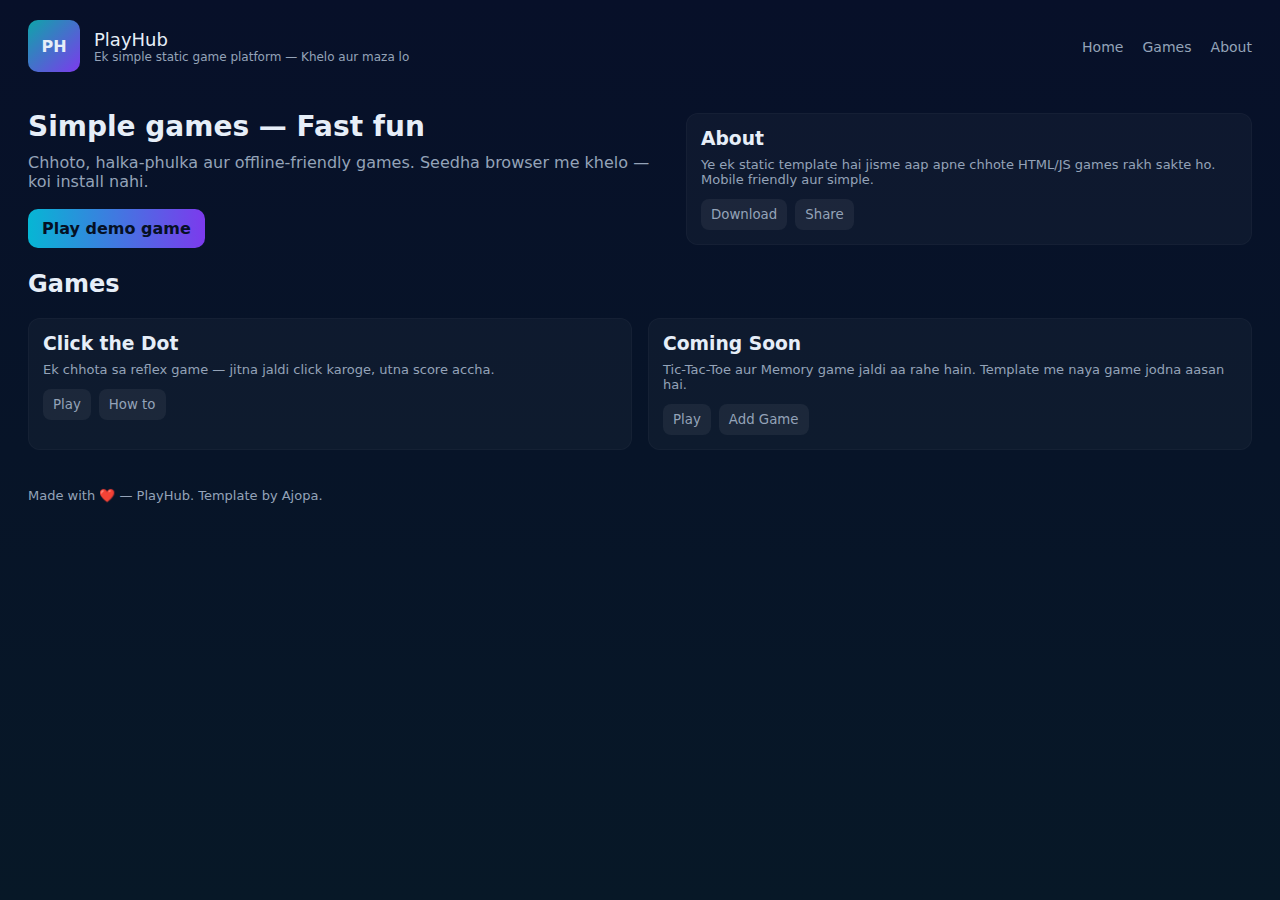
<file: index.html>
<!doctype html>

<html lang="hi">
<head>
  <meta charset="utf-8" />
  <meta name="viewport" content="width=device-width,initial-scale=1" />
  <title>PlayHub — Simple Static Game Platform</title>
  <style>
    /* Simple responsive styling */
    :root{--bg:#0f1724;--card:#0b1220;--accent:#6ee7b7;--muted:#94a3b8}
    *{box-sizing:border-box;font-family:Inter, system-ui, -apple-system,Segoe UI, Roboto, "Helvetica Neue", Arial}
    body{margin:0;background:linear-gradient(180deg,#071029 0%, #071827 100%);color:#e6eef8;min-height:100vh}
    header{padding:20px 28px;display:flex;align-items:center;justify-content:space-between;gap:12px}
    .branding{display:flex;align-items:center;gap:14px}
    .logo{width:52px;height:52px;border-radius:10px;background:linear-gradient(135deg,#0ea5a9,#7c3aed);display:flex;align-items:center;justify-content:center;font-weight:700}
    .title{font-size:18px;margin:0}
    .subtitle{font-size:12px;color:var(--muted);margin:0}
    nav a{color:var(--muted);text-decoration:none;margin-left:14px;font-size:14px}main{padding:18px 28px}
.hero{display:flex;flex-wrap:wrap;gap:18px;align-items:center;justify-content:space-between}
.hero-left{max-width:640px}
h1{margin:0 0 10px 0;font-size:28px}
p.lead{margin:0 0 18px 0;color:var(--muted)}
.btn{display:inline-block;padding:10px 14px;border-radius:10px;background:linear-gradient(90deg,#06b6d4,#7c3aed);color:#051024;font-weight:600;text-decoration:none}

.games{display:grid;grid-template-columns:repeat(auto-fit,minmax(220px,1fr));gap:16px;margin-top:20px}
.card{background:rgba(255,255,255,0.03);padding:14px;border-radius:12px;border:1px solid rgba(255,255,255,0.03)}
.card h3{margin:0 0 8px 0}
.card p{margin:0 0 12px 0;color:var(--muted);font-size:13px}
.actions{display:flex;gap:8px}
.smallbtn{padding:8px 10px;border-radius:8px;border:0;background:rgba(255,255,255,0.06);color:var(--muted);cursor:pointer}

footer{padding:20px 28px;color:var(--muted);font-size:13px}

/* modal */
.modal-backdrop{position:fixed;inset:0;display:none;align-items:center;justify-content:center;background:rgba(2,6,23,0.6)}
.modal{background:linear-gradient(180deg,#071727,#051223);padding:18px;border-radius:12px;width:min(760px,94%);max-height:86vh;overflow:auto;border:1px solid rgba(255,255,255,0.04)}

/* simple click-the-dot game styles */
.play-area{height:320px;border-radius:10px;background:linear-gradient(180deg,#061021,#03101b);display:flex;align-items:center;justify-content:center;position:relative}
.dot{width:34px;height:34px;border-radius:50%;position:absolute;display:flex;align-items:center;justify-content:center;font-weight:700;cursor:pointer}

@media(max-width:640px){h1{font-size:22px}.logo{width:44px;height:44px}.hero{flex-direction:column;align-items:flex-start}}

  </style>
</head>
<body>
  <header>
    <div class="branding">
      <div class="logo">PH</div>
      <div>
        <p class="title">PlayHub</p>
        <p class="subtitle">Ek simple static game platform — Khelo aur maza lo</p>
      </div>
    </div>
    <nav>
      <a href="#">Home</a>
      <a href="#games">Games</a>
      <a href="#about">About</a>
    </nav>
  </header>  <main>
    <section class="hero">
      <div class="hero-left">
        <h1>Simple games — Fast fun</h1>
        <p class="lead">Chhoto, halka-phulka aur offline-friendly games. Seedha browser me khelo — koi install nahi.</p>
        <a class="btn" id="play-demo">Play demo game</a>
      </div>
      <div style="flex:1;min-width:260px">
        <div class="card">
          <h3>About</h3>
          <p>Ye ek static template hai jisme aap apne chhote HTML/JS games rakh sakte ho. Mobile friendly aur simple.</p>
          <div style="display:flex;gap:8px;margin-top:10px">
            <button class="smallbtn" onclick="downloadHTML()">Download</button>
            <button class="smallbtn" onclick="shareLink()">Share</button>
          </div>
        </div>
      </div>
    </section><section id="games">
  <h2 style="margin-top:22px">Games</h2>
  <div class="games">
    <div class="card">
      <h3>Click the Dot</h3>
      <p>Ek chhota sa reflex game — jitna jaldi click karoge, utna score accha.</p>
      <div class="actions">
        <button class="smallbtn" onclick="openModal('clickerdot')">Play</button>
        <button class="smallbtn" onclick="openModal('how-clicker')">How to</button>
      </div>
    </div>

    <div class="card">
      <h3>Coming Soon</h3>
      <p>Tic-Tac-Toe aur Memory game jaldi aa rahe hain. Template me naya game jodna aasan hai.</p>
      <div class="actions">
        <button class="smallbtn" disabled>Play</button>
        <button class="smallbtn" onclick="openModal('add-game')">Add Game</button>
      </div>
    </div>
  </div>
</section>

  </main>  <div class="modal-backdrop" id="modal">
    <div class="modal" role="dialog" aria-modal="true">
      <div id="modal-content"></div>
      <div style="text-align:right;margin-top:12px">
        <button class="smallbtn" onclick="closeModal()">Close</button>
      </div>
    </div>
  </div>  <footer>
    Made with ❤️ — PlayHub. Template by Ajopa.
  </footer>  <script>
    // Utility functions
    function openModal(id){
      const modal = document.getElementById('modal');
      const content = document.getElementById('modal-content');
      content.innerHTML = '';
      if(id === 'clickerdot'){
        content.innerHTML = `
          <h2>Click the Dot</h2>
          <p style="color:var(--muted)">Click the moving dot as many times as you can in 20 seconds.</p>
          <div class="play-area" id="play-area">
            <div id="dot" class="dot" style="background:linear-gradient(90deg,#06b6d4,#7c3aed);">GO</div>
          </div>
          <div style="margin-top:10px;display:flex;gap:10px;align-items:center">
            <button class="smallbtn" id="start-btn">Start</button>
            <div id="score" style="color:var(--muted)">Score: 0</div>
            <div id="timer" style="color:var(--muted)">Time: 20</div>
          </div>
        `;
        modal.style.display = 'flex';
        setupClicker();
      } else if(id === 'how-clicker'){
        content.innerHTML = `<h3>How to play</h3><p style="color:var(--muted)">Click the green/purple dot when it appears. Try to get high score in 20 seconds. Use mobile or desktop.</p>`;
        modal.style.display = 'flex';
      } else if(id === 'add-game'){
        content.innerHTML = `<h3>Add a game</h3><p style="color:var(--muted)">To add a game: copy a new card in the <code>&lt;section id=\"games\"&gt;</code> area and add a modal handler in the JS.</p>`;
        modal.style.display = 'flex';
      }
    }
    function closeModal(){document.getElementById('modal').style.display='none';
      const pa = document.getElementById('play-area'); if(pa){pa.innerHTML='';}
    }

    // Simple click-the-dot game logic
    function setupClicker(){
      const startBtn = document.getElementById('start-btn');
      const dot = document.getElementById('dot');
      const area = document.getElementById('play-area');
      const scoreEl = document.getElementById('score');
      const timerEl = document.getElementById('timer');
      let score = 0, timeLeft = 20, timerId = null;

      function placeDot(){
        const w = area.clientWidth - 40;
        const h = area.clientHeight - 40;
        const x = Math.max(0, Math.floor(Math.random()*w));
        const y = Math.max(0, Math.floor(Math.random()*h));
        dot.style.left = x + 'px';
        dot.style.top = y + 'px';
      }

      function tick(){
        timeLeft -= 1;
        timerEl.textContent = 'Time: ' + timeLeft;
        if(timeLeft <= 0){
          clearInterval(timerId);
          startBtn.disabled = false;
          dot.style.display = 'none';
          alert('Time up! Score: ' + score);
        }
      }

      dot.onclick = function(e){
        score += 1;
        scoreEl.textContent = 'Score: ' + score;
        placeDot();
      }

      startBtn.onclick = function(){
        score = 0; timeLeft = 20; scoreEl.textContent = 'Score: 0'; timerEl.textContent = 'Time: 20';
        dot.style.display = 'block'; placeDot();
        startBtn.disabled = true;
        timerId = setInterval(tick,1000);
      }

    }

    // Button handlers
    document.getElementById('play-demo').addEventListener('click',()=>openModal('clickerdot'));
    function downloadHTML(){
      const html = document.documentElement.outerHTML;
      const blob = new Blob([html],{type:'text/html'});
      const url = URL.createObjectURL(blob);
      const a = document.createElement('a'); a.href = url; a.download = 'playhub-template.html'; a.click();
      URL.revokeObjectURL(url);
    }
    function shareLink(){
      if(navigator.share){navigator.share({title:document.title,text:'Check this simple game site',url:location.href}).catch(()=>alert('Share cancelled'))}
      else{prompt('Copy this HTML file:','playhub-template.html')}
    }
  </script></body>
</html>
</file>
